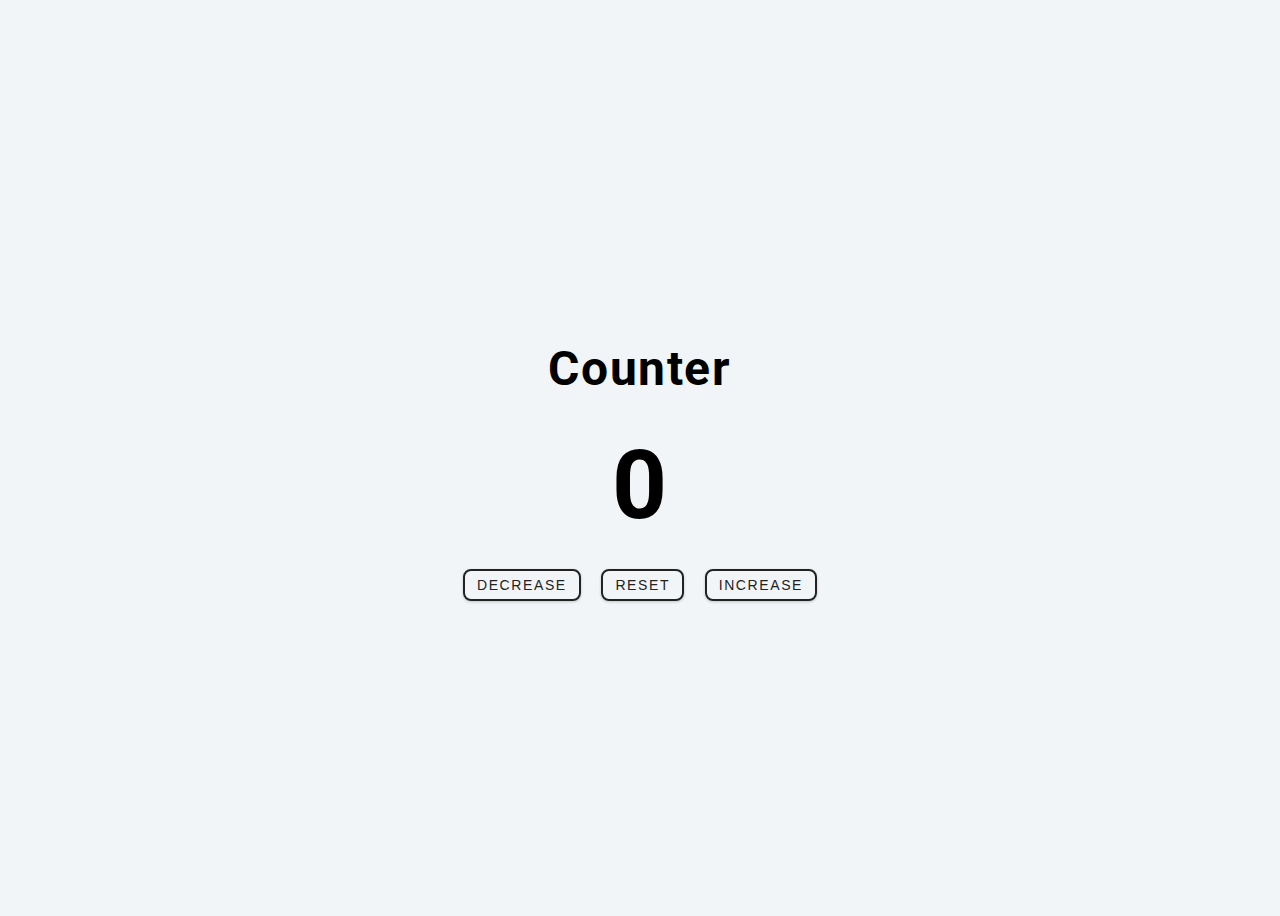
<file: counter/index.html>
<!DOCTYPE html>
<html lang="en">
<head>
    <meta charset="UTF-8">
    <meta name="viewport" content="width=device-width, initial-scale=1.0">
    <title>Counter App</title>
    <link rel="stylesheet" href="style.css" />
</head>
<body>
<div class="container">
     <h1>Counter</h1>
     <span id="number">0</span>
    <div class="button-containter">
       <button class="btn decrease">Decrease</button>
       <button class="btn reset">Reset</button>
       <button class="btn increase">Increase</button>
    </div>
</div>
    <script src="script.js"></script>
</body>
</html>
</file>
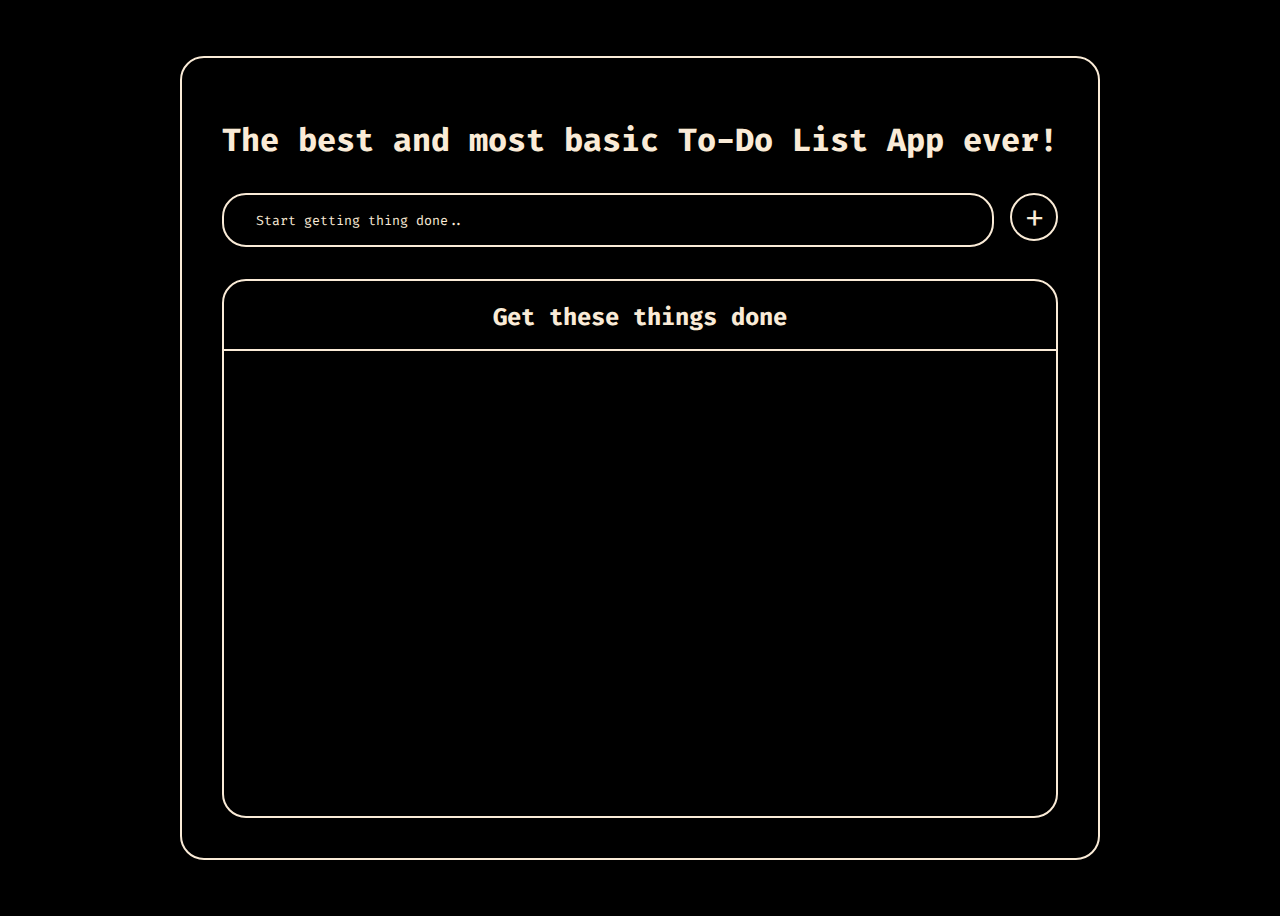
<file: todo/index.html>
<!DOCTYPE html>
<html lang="en">
<head>
    <meta charset="UTF-8">
    <meta name="viewport" content="width=device-width, initial-scale=1.0">
    <link rel="stylesheet" href="style.css">
    <title>To-do List App</title>
</head>
<body>
<div class="app">
    <div class="container">
        <h1>The best and most basic To-Do List App ever!</h1>
        <div class="innerContainer1">
            <input type="text" id="taskInput" placeholder="Start getting thing done..">
            <button id="addTask" type="submit">+</button>
        </div>
        <div class="innerContainer2">
            <h2>Get these things done</h2>
            <ul id="tasklist"></ul>
        </div>
    </div>
</div>
    <script src="script.js"></script>
</body>
</html>
</file>
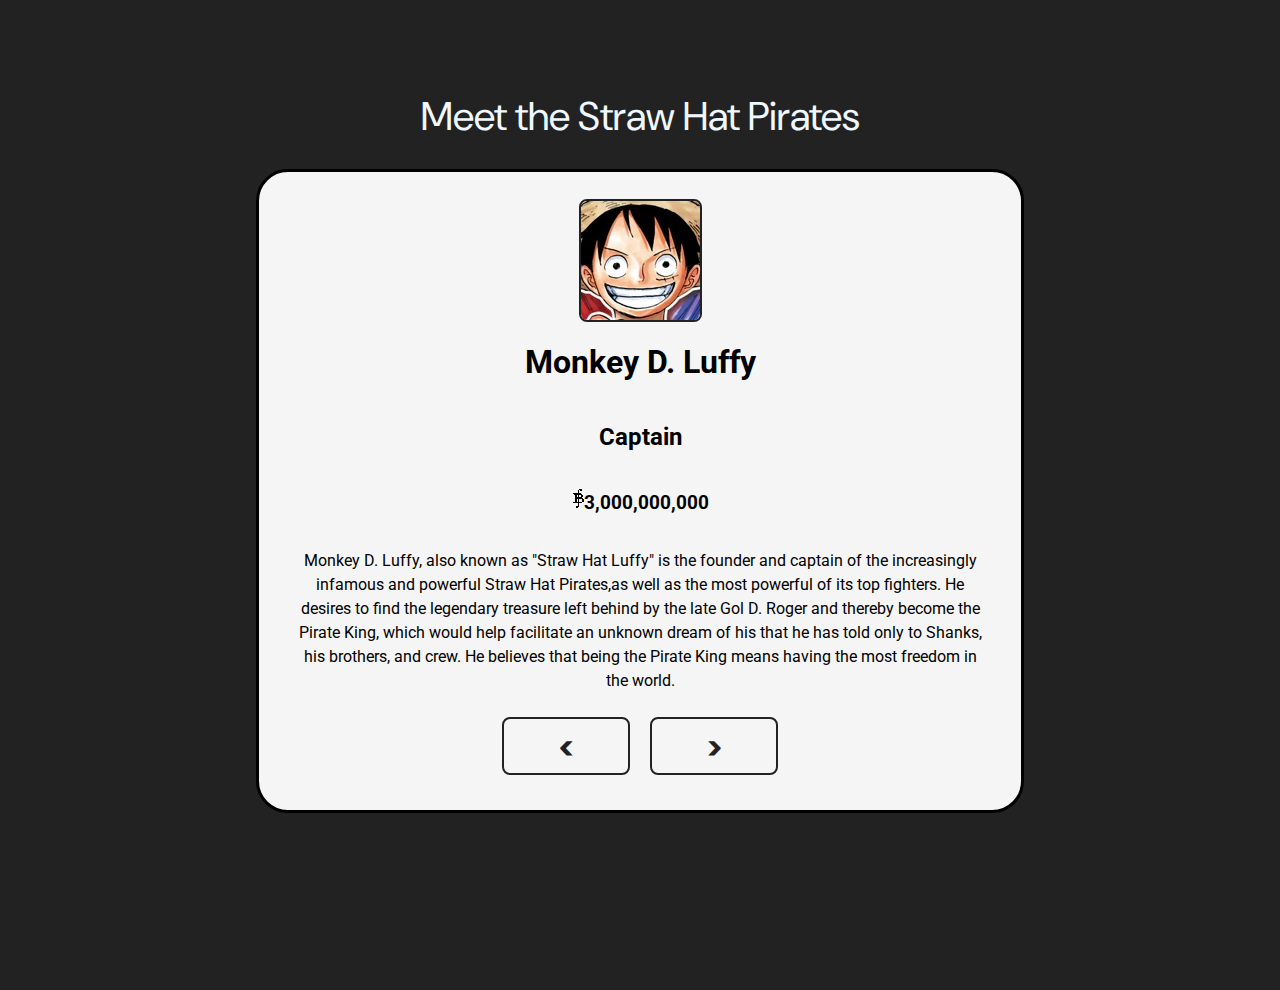
<file: window/index.html>
<!DOCTYPE html>
<html lang="en">
<head>
    <meta charset="UTF-8">
    <meta name="viewport" content="width=device-width, initial-scale=1.0">
    <title>Arrow window</title>
    <link rel="stylesheet" href="style.css" />
</head>
<body>
    <div class="header">Meet the Straw Hat Pirates</div>
        <div class="container">
            <img id="image-container">
            <h1 id="character-name"></h1>
            <h2 id="title"></h2>
            <h3 id="bounty"></h3>
            <p id="description"></p>
            <div class="btn-container">
                <button class="btn previous"><</button>
                <button class="btn next">></button>
            </div>
    </div>
    <script src="script.js" type="module"></script>
</body>
</html>
</file>
<file: counter/style.css>
@import url("https://fonts.googleapis.com/css?family=Open+Sans|Roboto:400,700&display=swap");

* {
    box-sizing: border-box;
}

body {
    font-family: "Roboto", sans-serif;
    background-color: hsl(210, 36%, 96%);
    font-size: 0.875rem;
    letter-spacing: 0.1rem;
}

h1 {
    font-size: 3rem;
}

.container {
    text-align: center;
    display: flex;
    flex-direction: column;
    align-items: center; 
    justify-content: center;
    height: 100vh; 
}

#number  {
    font-size: 6rem;
    font-weight: bold;
    margin-bottom: 20px;
  }

.btn {
    text-transform: uppercase;
    background: transparent;
    color: #222;
    padding: 0.375rem 0.75rem;
    letter-spacing: 0.1rem;
    font-size: 0.875rem;
    border: 2px solid #222;
    cursor: pointer;
    box-shadow: 0 1px 3px rgba(0, 0, 0, 0.2);
    border-radius: 0.5rem;
    margin: 0.5rem;
  }
  .btn:hover {
    color: whitesmoke;
    background: #222;
  }
</file>
<file: todo/style.css>
@import url('https://fonts.googleapis.com/css2?family=Fira+Code&display=swap');


*{
    color: antiquewhite;
    font-family: 'Fira Code', monospace;
}

body{
    background-color: black;
}

.app{
    display: flex;
    flex-direction: column;
    justify-content: center;
    align-items: center;
    height: 100vh;
}

.container{
    border: solid 2px antiquewhite;
    border-radius: 1.5rem;
    height: 80vh;
    padding: 2.5rem;
    text-align: center;
    display:flex;
    flex-direction: column;
    
}

h1{
    margin-bottom: 2rem;
}

.innerContainer1{
    margin-bottom: 2rem;
    display:flex;
    flex-direction: row;
    align-content: space-around;
}

.innerContainer2{
    flex-grow: 1;
    border: solid 2px antiquewhite;
    border-radius: 1.5rem;
}

h2{
    border-bottom: solid 2px antiquewhite;
    padding-bottom: 1rem;
}

li{
    border: solid 2px antiquewhite;
    border-radius: 0.5rem;
    height: 2rem;
    margin-right: 2rem;
    padding-left: 2rem;
    padding-top: 0.5rem;
    text-align: left;
    margin-bottom: 1rem;
    cursor: pointer;
}

input{
    background-color: black;
    border: solid 2px antiquewhite;
    border-radius: 1.5rem;
    padding-left: 2rem;
    flex-grow: 1;
    height: 3rem;
}

button{
    width: 3rem;
    height: 3rem;
    margin-left: 1rem;
    background-color: black;
    border: solid 2px antiquewhite;
    border-radius: 1.5rem;
    color: antiquewhite;
    font-size: 2rem;
    cursor: pointer;
}


::placeholder{
    color: antiquewhite;
}
</file>
<file: window/style.css>
@import url('https://fonts.googleapis.com/css2?family=Roboto&display=swap');
@import url('https://fonts.googleapis.com/css2?family=DM+Sans:ital,opsz,wght@1,9..40,1000&display=swap');

* {
    box-sizing: border-box;
    font-family: Roboto, sans-serif;
}

html {
    margin: 0px;
    height: 100%;
    width: 100%;
 }
 
 body {
    background-color: #222;
    margin: 0px;
    min-height: 100%;
    width: 100%;
 }

 .header{
    font-family: 'DM Sans', sans-serif;
    color: aliceblue;
    text-align: center;
    margin: 10vh auto;
    margin-bottom: 3vh;
    font-size: 2.5rem;
 }
.container {
    border: 3px solid black;
    background-color: whitesmoke;
    border-radius: 2rem;
    min-height: 60vh;
    width: 60vw;
    margin: auto;
    display: flex;
    flex-direction: column;
    align-items: center;
    padding-top: 3vh;
    text-align: center;
    padding: 3vh 3vw;
}

#image-container{
    border: 2px solid #222;
    border-radius: 0.5rem;
}

#bounty::before {
    content: url("./images/Beli.jpg");
    
}

#description {
    line-height: 1.5rem;
}

.btn {
    min-height: 5vh;
    min-width: 10vw;
    color: #222;
    font-family: 'DM Sans', sans-serif;
    background: transparent;
    border: 2px solid #222;
    padding: 0.375rem 0.75rem;
    border-radius: 0.5rem;
    margin: 0.5rem;
    font-size: 2rem;
    font-weight: 1000;
}

.btn:hover{
    background-color: #222;
    color: whitesmoke;
    font-size: 2rem;
    font-weight: 1000;
}
</file>
